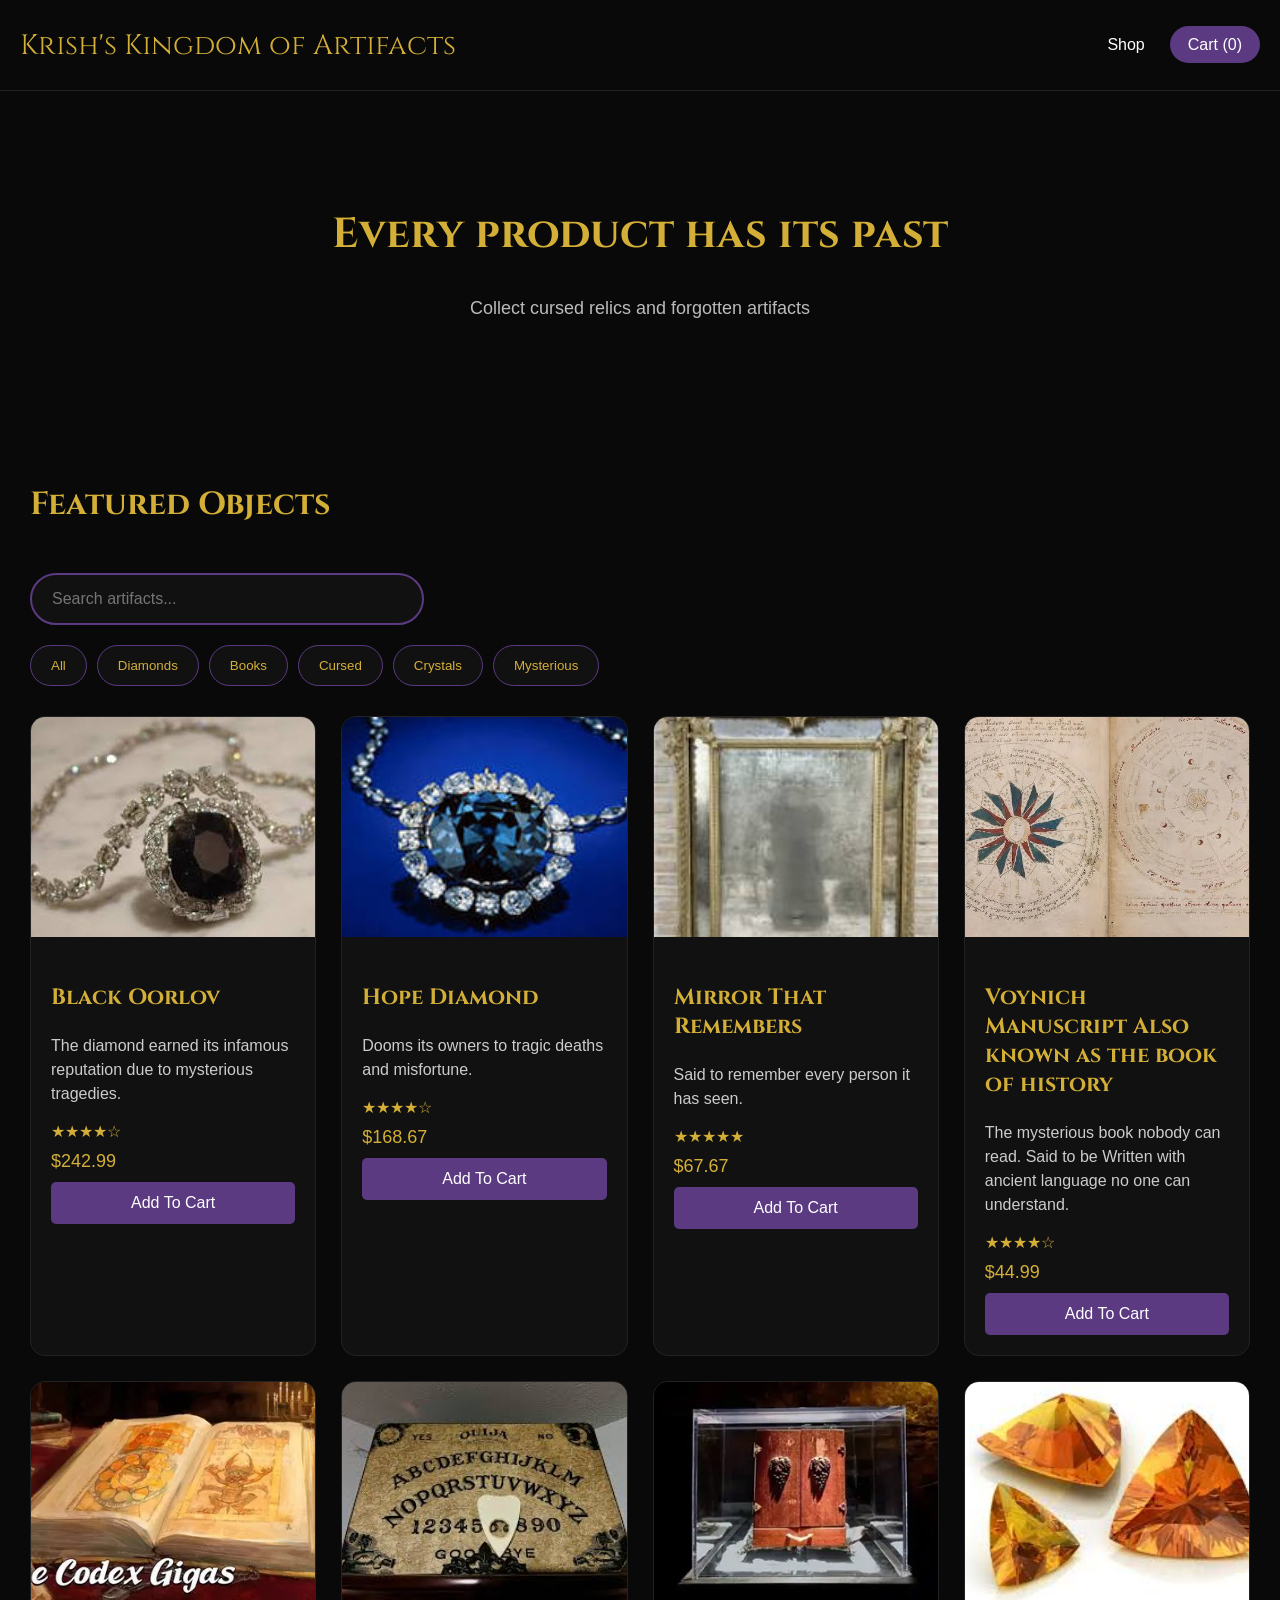
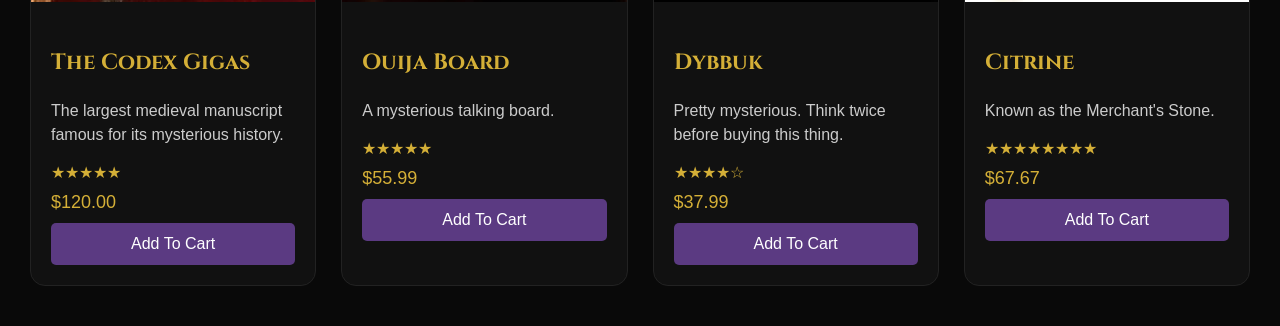
<file: index.html>
<!DOCTYPE html>
<html lang="en">

<head>

    <meta charset="UTF-8">
    <meta name="viewport" content="width=device-width, initial-scale=1.0">

    <title>Krish's Kingdom of Artifacts</title>

    <link rel="icon" type="image/png" href="logo.png">

    <link href="https://fonts.googleapis.com/css2?family=Cinzel:wght@400;700&display=swap" rel="stylesheet">

    <link rel="stylesheet" href="style.css">

</head>

<body>

    <nav>

        <div class="name">
        Krish's Kingdom of Artifacts
        </div>

        <ul>

            <li>
                <a href="#products">
                    Shop
                </a>
            </li>


            <li>
                <a href="cart.html" class="cart-btn">

                    Cart (<span id="navCount">0</span>)

                </a>
            </li>
        </ul>
    </nav>

    <section class="start">


        <h1>
            Every product has its past
        </h1>


        <p>
            Collect cursed relics and forgotten artifacts
        </p>


    </section>

    <section class="products" id="products">


        <h2>
            Featured Objects
        </h2>



        <input type="text" id="search" placeholder="Search artifacts...">

        <div class="filters">


            <button onclick="filterProducts('all')">
                All
            </button>


            <button onclick="filterProducts('diamond')">
                Diamonds
            </button>


            <button onclick="filterProducts('book')">
                Books
            </button>


            <button onclick="filterProducts('cursed')">
                Cursed
            </button>


            <button onclick="filterProducts('crystal')">
                Crystals
            </button>


            <button onclick="filterProducts('mysterious')">
                Mysterious
            </button>

        </div>

        <div class="grid">
            <!--black oorlov-->
            <div class="card" data-type="diamond cursed">

                <img src="oorlov.png">

                <div class="content">

                    <h3>
                        Black Oorlov
                    </h3>

                    <p>
                        The diamond earned its infamous reputation due to mysterious tragedies.
                    </p>


                    <div class="rating">
                        ★★★★☆
                    </div>


                    <div class="price">
                        $242.99
                    </div>


                    <button class="buy" onclick="addItem('Black Oorlov',242.99)">
                        Add To Cart
                    </button>


                </div>

            </div>
            <!--hope diamond-->
            <div class="card" data-type="diamond cursed">

                <img src="dim.png">


                <div class="content">


                    <h3>
                        Hope Diamond
                    </h3>


                    <p>
                        Dooms its owners to tragic deaths and misfortune.
                    </p>


                    <div class="rating">
                        ★★★★☆
                    </div>


                    <div class="price">
                        $168.67
                    </div>


                    <button class="buy" onclick="addItem('Hope Diamond',168.67)">
                        Add To Cart
                    </button>


                </div>

            </div>
            <!--mtr-->
            <div class="card" data-type="cursed mysterious">


                <img src="mtr.png">


                <div class="content">


                    <h3>
                        Mirror That Remembers
                    </h3>


                    <p>
                        Said to remember every person it has seen.
                    </p>


                    <div class="rating">
                        ★★★★★
                    </div>


                    <div class="price">
                        $67.67
                    </div>


                    <button class="buy" onclick="addItem('Mirror That Remembers',67.67)">
                        Add To Cart
                    </button>


                </div>

            </div>
            <!--book-->
            <div class="card" data-type="book cursed">


                <img src="book.png">


                <div class="content">


                    <h3>
                        Voynich Manuscript Also known as the book of history
                    </h3>


                    <p>
                        The mysterious book nobody can read. Said to be Written with ancient language no one can
                        understand.
                    </p>


                    <div class="rating">
                        ★★★★☆
                    </div>


                    <div class="price">
                        $44.99
                    </div>


                    <button class="buy" onclick="addItem('Voynich Manuscript',44.99)">
                        Add To Cart
                    </button>


                </div>

            </div> 
            <!--codex gigas-->
            <div class="card" data-type="cursed mysterious">


                <img src="the_codex_gigas.png">


                <div class="content">


                    <h3>
                        The Codex Gigas
                    </h3>


                    <p>
                        The largest medieval manuscript famous for its mysterious history.
                    </p>


                    <div class="rating">
                        ★★★★★
                    </div>


                    <div class="price">
                        $120.00
                    </div>


                    <button class="buy" onclick="addItem('The Codex Gigas',120)">
                        Add To Cart
                    </button>


                </div>

            </div>
            <!--ouija-->
            <div class="card" data-type="cursed mysterious">


                <img src="ouija.png">


                <div class="content">


                    <h3>
                        Ouija Board
                    </h3>


                    <p>
                        A mysterious talking board.
                    </p>


                    <div class="rating">
                        ★★★★★
                    </div>


                    <div class="price">
                        $55.99
                    </div>


                    <button class="buy" onclick="addItem('Ouija Board',55.99)">
                        Add To Cart
                    </button>


                </div>

            </div>
            <!--dybbok-->
            <div class="card" data-type="book cursed">

 
                <img src="dybbok.png">


                <div class="content">


                    <h3>
                        Dybbuk
                    </h3>


                    <p>
                        Pretty mysterious. Think twice before buying this thing.
                    </p>


                    <div class="rating">
                        ★★★★☆
                    </div>


                    <div class="price">
                        $37.99
                    </div>


                    <button class="buy" onclick="addItem('Dybbuk',37.99)">
                        Add To Cart
                    </button>


                </div>

            </div>
            <!--citrine-->
            <div class="card" data-type="crystal">


                <img src="citrine.png">


                <div class="content">


                    <h3>
                        Citrine
                    </h3>


                    <p>
                        Known as the Merchant's Stone.
                    </p>


                    <div class="rating">
                        ★★★★★★★★
                    </div>


                    <div class="price">
                        $67.67
                    </div>


                    <button class="buy" onclick="addItem('Citrine',67.67)">
                        Add To Cart
                    </button>


                </div>

            </div>

        </div>


    </section>
    
    <script src="script.js"></script>


</body>

</html>
</file>
<file: style.css>
body {
    margin: 0;
    font-family: Arial, sans-serif;
    background: #090909;
    color: white;
}

nav {
    display: flex;
    justify-content: space-between;
    align-items: center;
    padding: 20px;
    border-bottom: 1px solid #222;
}

.name {
    font-family: Cinzel;
    color: #d4af37;
    font-size: 28px;
}

ul {
    display: flex;
    gap: 25px;
    list-style: none;
}

a {
    color: white;
    text-decoration: none;
}

.cart-btn {
    background: #5b3a82;
    padding: 10px 18px;
    border-radius: 20px;
}

.start {
    text-align: center;
    padding: 80px 20px;
}

.start h1 {
    font-family: Cinzel;
    font-size: 42px;
    color: #d4af37;
}

.start p {
    color: #bbb;
    font-size: 18px;
}

.products {
    padding: 40px 30px;
}

.products h2 {
    font-family: Cinzel;
    color: #d4af37;
    font-size: 32px;
}

#search {
    width: 350px;
    max-width: 90%;
    padding: 15px 20px;
    background: #111;
    color: white;
    border: 2px solid #5b3a82;
    border-radius: 30px;
    outline: none;
    font-size: 16px;
    margin: 20px 0;
}

#search:focus {
    border-color: #d4af37;
    box-shadow: 0 0 15px #d4af37;
}

.filters {
    display: flex;
    flex-wrap: wrap;
    gap: 10px;
    margin-bottom: 30px;
}

.filters button {
    background: #111;
    color: #d4af37;
    border: 1px solid #5b3a82;
    padding: 12px 20px;
    border-radius: 25px;
    cursor: pointer;
    transition: .3s;
}

.filters button:hover {
    background: #5b3a82;
    color: white;
}

.hidden{
    display:none
}

.grid {
    display: grid;
    grid-template-columns: repeat(auto-fit, minmax(260px, 1fr));
    gap: 25px;
}

.card {
    background: #111;
    border: 1px solid #222;
    border-radius: 15px;
    overflow: hidden;
    transition: .3s;
}

.card:hover {
    transform: translateY(-8px);
    box-shadow: 0 0 25px #5b3a82;
}

.card img {
    width: 100%;
    height: 220px;
    object-fit: cover;
}

.content {
    padding: 20px;
}

.content h3 {
    font-family: Cinzel;
    color: #d4af37;
    font-size: 22px;
}

.content p {
    color: #ccc;
    line-height: 1.5;
}

.rating {
    color: #d4af37;
    margin: 10px 0;
}

.price {
    color: #d4af37;
    font-size: 18px;
    margin: 10px 0;
}

.buy {
    width: 100%;
    padding: 12px;
    background: #5b3a82;
    color: white;
    border: none;
    border-radius: 5px;
    cursor: pointer;
    font-size: 16px;
}

.buy:hover {
    background: #8b5fc7;
}

.cart-page {
    max-width: 800px;
    margin: auto;
    padding: 40px;
}

.cart-item {
    display: flex;
    justify-content: space-between;
    background: #111;
    padding: 15px;
    margin-bottom: 10px;
    border-radius: 8px;
}

.summary {
    margin-top: 30px;
}

#customerEmail {
    width: 300px;
    max-width: 90%;
    padding: 14px;
    background: #111;
    color: white;
    border: 2px solid #5b3a82;
    border-radius: 25px;
    font-size: 16px;
    outline: none;
    margin: 20px 0;
}

#customerEmail:focus {
    border-color: #d4af37;
    box-shadow: 0 0 15px #d4af37;
}

.btn {
    padding: 12px 20px;
    background: #5b3a82;
    color: white;
    border: none;
    cursor: pointer;
    border-radius: 5px;
}

.btn:hover {
    background: #8b5fc7;
}

.danger {
    background: #8b2222;
}

.danger:hover {
    background: #b52d2d;
}

.payment-box {
    margin: 15px 0;
}

#paymentAmount {
    width: 300px;
    max-width: 90%;
    padding: 14px;
    background: #111;
    color: white;
    border: 2px solid #5b3a82;
    border-radius: 25px;
    font-size: 16px;
    outline: none;
    margin-right: 10px;
}

#paymentAmount:focus {
    border-color: #d4af37;
    box-shadow: 0 0 15px #d4af37;
}

#balance {
    font-family: Cinzel;
    color: #d4af37;
    font-size: 20px;
    margin: 10px 0;
}
#secretGame{
    margin-top:40px;
    padding:20px;
    background:#111;
    border:1px solid #5b3a82;
    border-radius:10px;
    text-align:center;
}

#secretGame h2{
    font-family:Cinzel;
    color:#d4af37;
}

#secretGame p{
    color:#ccc;
}

#gameButton{
    display:none;
}

#scare {
    position: fixed;
    top: 0;
    left: 0;
    width: 100vw;
    height: 100vh;
    background-color: black;
    z-index: 9999; /* Ensures it sits on top of everything else */
    display: flex;
    justify-content: center;
    align-items: center;
}
#scare video {
    object-fit: cover; /* Stretches video to fill screen without distortion */
}


#scare button{
    position:absolute;
    bottom:30px;
    padding:12px 20px;
    background:#5b3a82;
    color:white;
    border:none;
    cursor:pointer;
}
@media (max-width: 600px) {

    nav {
        flex-direction: column;
        gap: 15px;
    }

    .name {
        font-size: 22px;
    }

    .start h1 {
        font-size: 32px;
    }

}
</file>
